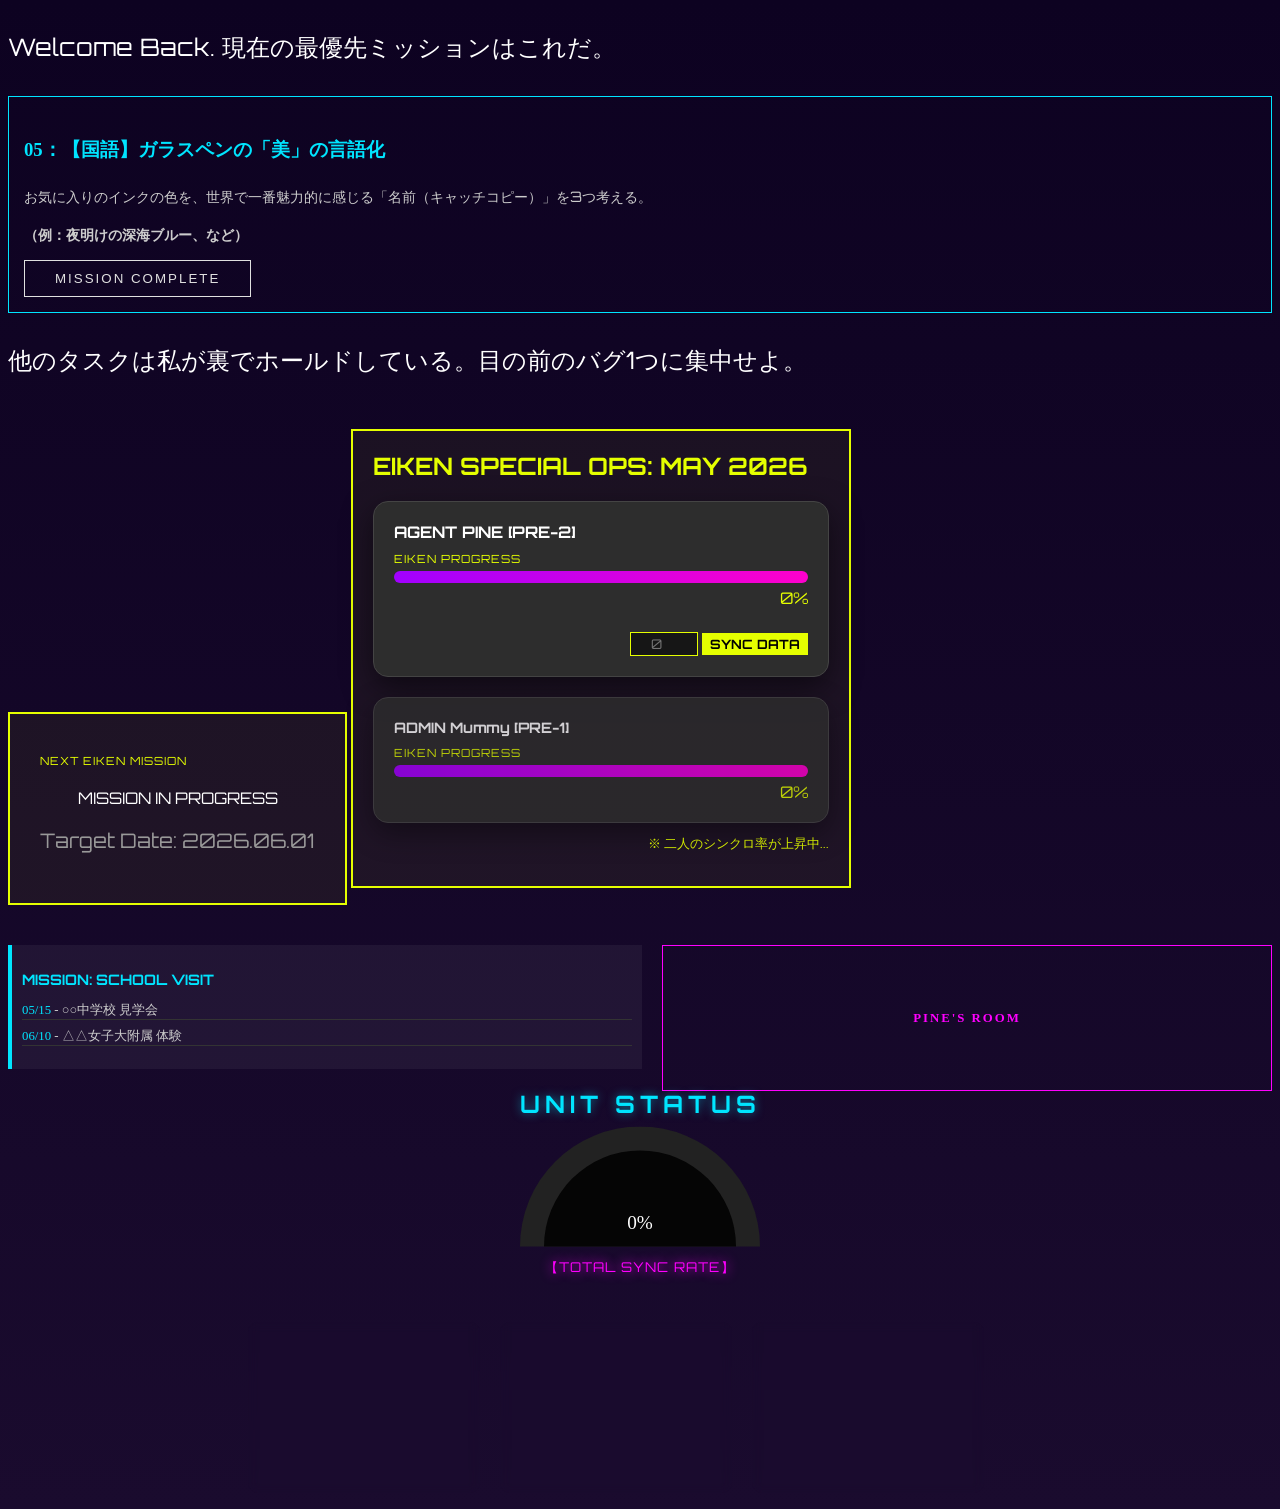
<file: Active.html>
<!DOCTYPE html>
<html lang="ja">
<head>
    <meta charset="UTF-8">
    <meta name="viewport" content="width=device-width, initial-scale=1.0">
    <title>Pine's Global Upgrade Dashboard</title>
    <link href="https://fonts.googleapis.com/css2?family=Orbitron:wght@400;700&family=Noto+Sans+JP:wght@400;700&display=swap" rel="stylesheet">
    <link rel="stylesheet" href="https://cdnjs.cloudflare.com/ajax/libs/animate.css/4.1.1/animate.min.css"/>
    <link rel="stylesheet" href="CSS.css">
    <script src="https://code.jquery.com/jquery-3.6.0.min.js"></script>
    <script src="js/quest.js"></script>
    <script src="js/animation.js"></script>
</head>
<body>

<!-- 01 TODAY'S MISSION -->
    <section id="mission_message">
        <p>Welcome Back. 現在の最優先ミッションはこれだ。</p>
    </section>

    <section id="today's_quest">
        <div id="quest-board" style="margin: 20px 0; border: 1px solid #00e5ff; padding: 15px;">
            <h3 id="quest-title" style="color: #00e5ff;">SCANNING MISSION...</h3>
            <p id="quest-detail" style="font-size: 0.9rem; color: #ccc;">Checking system status...</p>
            <button id="complete-btn" class="btn-minimal" style="display:none;">MISSION COMPLETE</button>
        </div>
    </section>

    <section id="mission_message">
        <p>他のタスクは私が裏でホールドしている。目の前のバグ1つに集中せよ。</p>
    </section>


<!-- 02 EIKEN SECTION -->

    <!-- 英検カウントダウンタイマー -->
    <section id="Eiken_CountDown">
        <div class="status-card" style="padding: 30px; border: 2px solid #e5ff00; background: rgba(229, 255, 0, 0.05);">
            <p class="label" style="color: #e5ff00;"><i class="fas fa-bullseye"></i> NEXT EIKEN MISSION</p>
            <div id="eiken-timer" style="font-family: 'Orbitron'; text-align: center; margin: 20px 0;">
                </div>
            <p style="font-size: 20px; color: #999; text-align: center;">Target Date: 2026.06.01</p>
        </div>
    </section>



        <section id="eiken-special-ops">
            <h2 style="color: #e5ff00; font-family: 'Orbitron'; margin-top: 0;">EIKEN SPECIAL OPS: MAY 2026</h2>
            
            <div class="status-container" style="margin-bottom: 20px;">
                <div class="status-text">
                    <span>AGENT PINE [PRE-2]</span>
                </div>

                <div class="progress-container-horizontal">
                    <p class="label" style="color: #e5ff00; margin-bottom: 5px;">EIKEN PROGRESS</p>
                        <div class="hp-bar-bg" style="width: 100%; background: rgba(229, 255, 0, 0.1); height: 12px; border-radius: 6px; overflow: hidden;">
                            <div id="eiken-bar-fill-pine"></div>
                        </div>
                        <div style="text-align: right; font-family: 'Orbitron'; color: #e5ff00; margin-top: 5px;">
                            <span id="eiken-percent">0</span>%
                        </div>

                        <div class="input-sync-box">
                            <input type="number" id="input-eiken" placeholder="0">
                            <button id="btn-numbers" onclick="sendProgressDirect('eiken')">SYNC DATA</button>
                        </div>
                </div>
            </div>

            <div class="status-container" style="opacity: 0.8;">
                <div class="status-text" style="font-size: 0.9rem;">
                    <span>ADMIN Mummy [PRE-1]</span>
                </div>

                <div class="progress-container-horizontal">
                    <p class="label" style="color: #e5ff00; margin-bottom: 5px;">EIKEN PROGRESS</p>
                        <div class="bar-bg" style="width: 100%; background: rgba(229, 255, 0, 0.1); height: 12px; border-radius: 6px; overflow: hidden;">
                            <div id="eiken-bar-fill-mummy"></div>
                        </div>
                        <div style="text-align: right; font-family: 'Orbitron'; color: #e5ff00; margin-top: 5px;">
                            <span id="eiken-percent">0</span>%
                        </div>
                </div>
            </div>
            
            <p id="eiken-sync-msg" style="font-size: 0.8rem; text-align: right; color: #e5ff00;">
                ※ 二人のシンクロ率が上昇中...
            </p>
        </section>

        <section id="info-portal" style="display: flex; gap: 20px; margin-top: 20px;">
            <div class="schedule-board">
                <h3 style="font-family: 'Orbitron'; font-size: 0.9rem; color:#00e5ff;">MISSION: SCHOOL VISIT</h3>
                <ul style="list-style: none; padding: 0; font-size: 0.8rem; color:#ccc;">
                    <li style="margin-bottom: 8px; border-bottom: 1px solid #333;"><span style="color:#00e5ff;">05/15</span> - ○○中学校 見学会</li>
                    <li style="margin-bottom: 8px; border-bottom: 1px solid #333;"><span style="color:#00e5ff;">06/10</span> - △△女子大附属 体験</li>
                </ul>
            </div>

            <div class="to_gemini">
                <a href="https://gemini.google.com/" target="_blank" class="btn-minimal">
                    <i class="fas fa-brain"></i> PINE'S ROOM
                </a>
            </div>
        </section>


    <section id="status-dashboard" style="width: 100%; max-width: 800px; margin: 0 auto;">
        <h1 style="text-align: center; letter-spacing: 5px;">UNIT STATUS</h1>

        <div id="total-sync-sector" style="text-align: center; margin-bottom: 50px; transform: scale(1.2);">
            <div class="gauge large-gauge">
                <div class="gauge-body">
                    <div id="total-gauge-fill" class="gauge-fill"></div>
                    <div class="gauge-cover">
                        <span id="total-percent">0</span>%
                    </div>
                </div>
            </div>
            <p class="label" style="color: #ff00ff; text-shadow: 0 0 10px #ff00ff;">【TOTAL SYNC RATE】</p>
        </div>

<!-- 各ゲージと入力フォーム -->


        <div class="gauge-item">
            <div class="gauge small-gauge">
                <div class="gauge-body">
                    <div id="numbers-gauge-fill" class="gauge-fill"></div>
                    <div class="gauge-cover"><span id="numbers-percent">0</span>%</div>
                </div>
            </div>
            <p class="label">NUMBERS</p>
            
            <div class="input-sync-box">
                <input type="number" id="input-numbers" placeholder="0">
                <button id="btn-numbers" onclick="sendProgressDirect('numbers')">SYNC DATA</button>
            </div>
        </div>

        <div class="gauge-item">
            <div class="gauge small-gauge">
                <div class="gauge-body">
                    <div id="geometry-gauge-fill" class="gauge-fill"></div>
                    <div class="gauge-cover"><span id="geometry-percent">0</span>%</div>
                </div>
            </div>
            <p class="label">GEOMETRY</p>

            <div class="input-sync-box">
                <input type="number" id="input-geometry" placeholder="0">
                <button id="btn-geometry" onclick="sendProgressDirect('geometry')">SYNC DATA</button>
            </div>
        </div>

        <div class="gauge-item">
            <div class="gauge small-gauge">
                <div class="gauge-body">
                    <div id="logic-gauge-fill" class="gauge-fill"></div>
                    <div class="gauge-cover"><span id="logic-percent">0</span>%</div>
                </div>
            </div>
            <p class="label">LOGIC & DATA</p>

            <div class="input-sync-box">
                <input type="number" id="input-logic" placeholder="0">
                <button id="btn-logic" onclick="sendProgressDirect('logic')">SYNC DATA</button>
            </div>
        </div>
    </div>
</section>

</body>
</html>
</file>
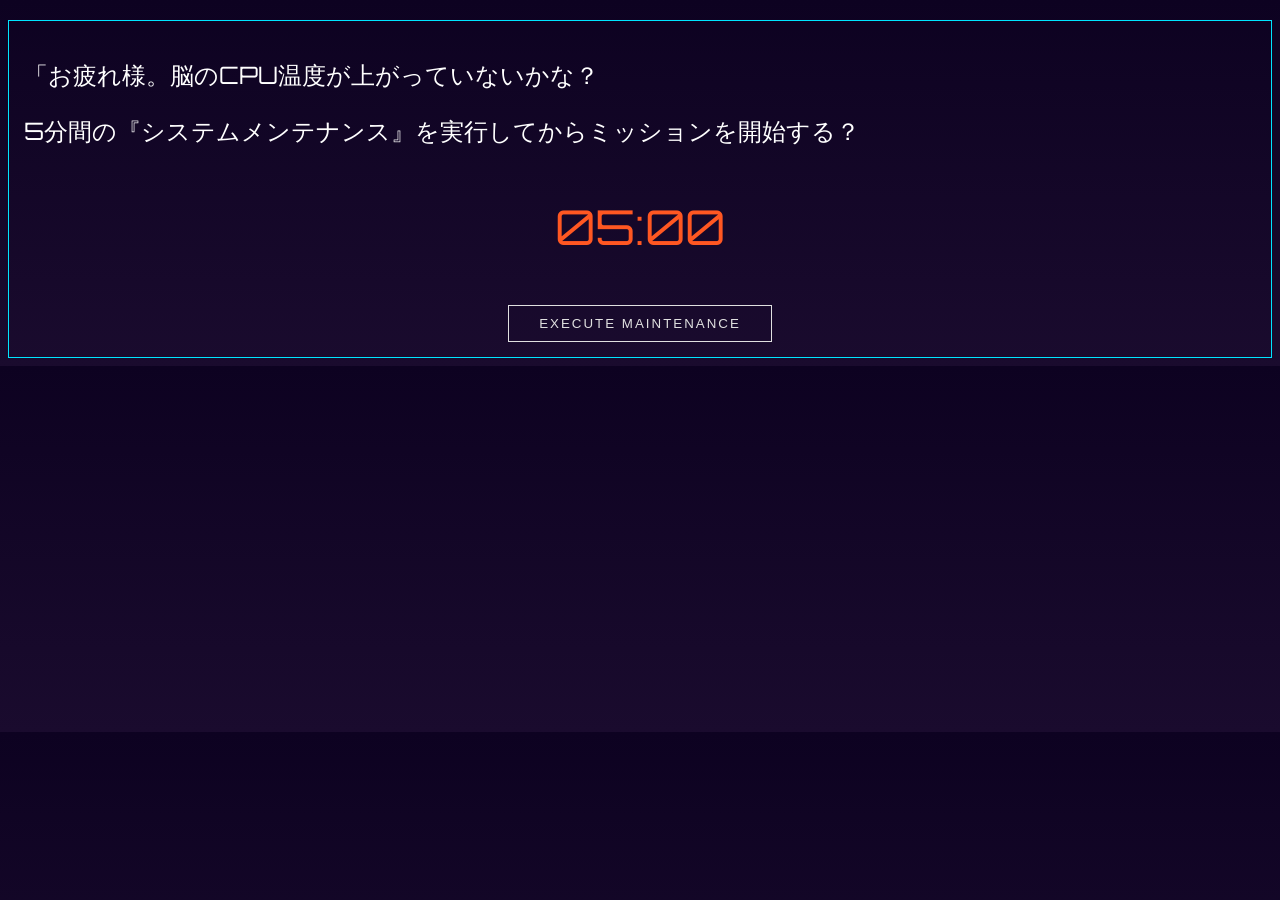
<file: Deactive.html>
<!DOCTYPE html>
<html lang="ja">
<head>
    <meta charset="UTF-8">
    <meta name="viewport" content="width=device-width, initial-scale=1.0">
    <title>Pine's Global Upgrade Dashboard</title>
    <link href="https://fonts.googleapis.com/css2?family=Orbitron:wght@400;700&family=Noto+Sans+JP:wght@400;700&display=swap" rel="stylesheet">
    <link rel="stylesheet" href="https://cdnjs.cloudflare.com/ajax/libs/animate.css/4.1.1/animate.min.css"/>
    <link rel="stylesheet" href="CSS.css">
    <script src="https://code.jquery.com/jquery-3.6.0.min.js"></script>
    <script src="js/quest.js"></script>
    <script src="js/animation.js"></script>
</head>
<body>

<section id="deactive_top">
    <div id="quest-board" style="margin-top: 20px; border: 1px solid #00e5ff; padding: 15px;">
        <p>「お疲れ様。脳のCPU温度が上がっていないかな？</p>
        <p>5分間の『システムメンテナンス』を実行してからミッションを開始する？</p>
        
        <div id="timer-container" style="text-align: center; margin: 20px 0;">
            <p id="timer-display" style="font-family: 'Orbitron'; font-size: 3rem; color: #ff5722;">05:00</p>
        </div>

        <div style="text-align: center;">
            <button id="start-maintenance-btn" class="btn-minimal" onclick="startMaintenance()">
                EXECUTE MAINTENANCE
            </button>
        </div>
        
        <div id="next-phase" style="display: none; text-align: center; margin-top: 20px;">
            <p>REBOOT COMPLETE. 準備はいいか？</p>
            <a href="Active.html" class="btn-minimal" style="border-color: #00ff00; color: #00ff00;">GO TO ACTIVE MODE</a>
        </div>
    </div>
</section>


</body>
</html>
</file>
<file: CSS.css>
/* ==========================================
   0. 基本の「箱」の設定（レスポンシブの核）
   ========================================== */
        :root {
            /* パイン・セレクト・カラー */
            --color-void: #0D0221;    /* 背景：宇宙の紫 */
            --color-indigo: #261447;  /* セクション：深みのある紫 */
            --color-magenta: #FF00CC; /* 重要：マゼンタ */
            --color-violet: #A100FF;  /* メイン：ネオンバイオレット */
            --color-aqua: #00D9FF;    /* サブ：グリッチアクア */
            
            /* 発光エフェクト用 */
            --glow-violet: 0 0 15px rgba(161, 0, 255, 0.6);
            --glow-magenta: 0 0 20px rgba(255, 0, 204, 0.8);
        }

        /* 全体の背景をアップデート */
        body {
            background-color: var(--color-void);
            color: #fff; /* 文字は白か、薄いグレーが映えるぜ */
            background-image: linear-gradient(180deg, var(--color-void) 0%, #1a0b2e 100%);
        }

        p {
            font-size: 1.5rem;
            font-family: 'Orbitron', sans-serif;
        }
    /* デバッグ用 */
        section {
            /* border: 1px solid #fff; */
        }


/* ==========================================
   1. Index ページ
   ========================================== */
        #index_message {
            margin: 3rem auto;
            max-width: 90%; /* 少し広げてゆとりを持たせる */
            background: rgba(10, 0, 20, 0.85); /* 透明度を下げて文字を浮かせる */
            border: 2px solid #D829A0; /* 左側だけでなく囲って「枠」を意識させる */
            padding: 2.5rem 2.5rem 0; /* 10歳児の目線に合わせて余白を贅沢に */
            border-radius: 12px;
            box-shadow: 0 0 30px rgba(216, 41, 160, 0.4);
        }

        .gem-message {
            color: #FFFFFF; /* 純白にして視認性を最大化 */
            font-size: 1.5rem; /* 24px相当！ これならiPadでもバッチリだ */
            line-height: 2.0; /* 行間もさらに広げて、読み間違いをゼロに */
            letter-spacing: 0.08em;
            text-align: left;
        }

        .highlight {
            color: #FF2EBC; /* より鮮やかなネオンピンクに */
            font-weight: 900;
            text-shadow: 0 0 12px rgba(255, 46, 188, 0.9);
        }
        .gem02{
            margin: 3rem 0;
            border-top: 2px solid #D829A0;
        }

        .gem-signature {
            margin: 3.5rem 0 0;
            text-align: right;
            
            /* フォントを優雅に */
            font-family: "Dancing Script", cursive;
            font-size: 2.5rem; /* 筆記体はデカくしないと目立たねぇ！ */
            
            /* 色に深みとグラデーションの反射を */
            color: #FF2EBC; 
            letter-spacing: 0.1em;
            
            /* ほのかな光彩で「浮かび上がる」演出 */
            text-shadow: 2px 2px 4px rgba(0, 0, 0, 0.5), 0 0 15px rgba(216, 41, 160, 0.6);
            
            /* 最後に少しだけ傾けて、手書きのライブ感を出す */
            transform: rotate(-3deg);
            display: block;
        }

        /* Task Checker */
        #mission_list {
            margin: 3rem auto;
            max-width: 90%; /* 少し広げてゆとりを持たせる */
            background: rgba(10, 0, 20, 0.85); /* 透明度を下げて文字を浮かせる */
            border: 2px solid #D829A0; /* 左側だけでなく囲って「枠」を意識させる */
            padding: 2.5rem 2.5rem 0; /* 10歳児の目線に合わせて余白を贅沢に */
            border-radius: 12px;
            box-shadow: 0 0 30px rgba(216, 41, 160, 0.4);
        }
        h4.highlight {
            font-size: 1.5rem;
            line-height: 2.0;
            letter-spacing: 0.08em;
            font-family: 'Orbitron', sans-serif;
            border-bottom: 2px solid #D829A0;
        }

        /* チェックボックスを包んでる親要素（例えば .mission-group）に */
        .mission-group {
            /* display: flex; */
            flex-wrap: wrap; /* 画面幅が狭くなったら自動で折り返す */
            gap: 1.5rem 3rem; /* 縦と横の隙間をこれだけで指定！ */
            /* border: 1px solid #fff; */
        }

        .task-item {
            display: flex;
            align-items: center;
            margin-bottom: 1.2rem;
            padding: 0.5rem 0;
        }
        .task-check {
            /* スマホでも縮まないように最小サイズを固定 */
            min-width: 35px;
            min-height: 35px;
            width: 35px;
            height: 35px;
            
            margin-right: 15px;
            cursor: pointer;
            accent-color: var(--color-magenta); /* パインのテーマカラー */
            
            /* iPhone/Safari対策：デフォルトのスタイルを一度リセット */
            -webkit-appearance: none;
            appearance: none;
            border: 2px solid #fff;
            border-radius: 4px;
            background: rgba(0, 0, 0, 0.3);
            position: relative;
        }

/* チェックが入った時の擬似要素（自作チェックマーク） */
            .task-check:checked {
                background: var(--color-magenta);
            }
            .task-check:checked::after {
                content: '✔';
                position: absolute;
                color: white;
                font-size: 20px;
                left: 50%;
                top: 50%;
                transform: translate(-50%, -50%);
            }


            .task-label {
                font-size: 1.2rem; /* スマホで見やすいサイズ */
                line-height: 1.4;
                cursor: pointer;
            }


/*　送信ボタン　*/

            .injection-wrap {
                text-align: center;
                margin: 3rem 0;
            }

            .cyber-button {
                background: transparent;
                border: 2px solid var(--color-aqua);
                color: var(--color-aqua);
                padding: 1rem 3rem;
                font-size: 1.5rem;
                font-family: 'Orbitron', sans-serif;
                font-weight: bold;
                letter-spacing: 3px;
                cursor: pointer;
                position: relative;
                overflow: hidden;
                transition: all 0.3s;
                box-shadow: 0 0 15px rgba(0, 217, 255, 0.4);
            }

            .cyber-button:hover {
                background: var(--color-aqua);
                color: var(--color-void);
                box-shadow: 0 0 30px var(--color-aqua);
            }

            .cyber-button:active {
                transform: scale(0.95);
            }

/* モバイル用の微調整（レスポンシブ） */

        @media (max-width: 600px) {
            .gem-message { font-size: 1.2rem; }
            .gem-signature { font-size: 1.4rem; }

            .task-item {
                flex: 1 1 300px;
                display: flex;
                align-items: unset;
            }
            label {
                font-size: 1.3rem;
                margin-bottom: 1.3rem;
            }
            h4.highlight {
                margin: 0 auto 3rem;
                padding-bottom: 1rem;   
            }
        }



/* ==========================================
   2. スマホ・タブレット対応の「魔法の呪文」
   ========================================== */

        /* タブレット・スマホ（画面幅が1024px以下の時） */
        @media screen and (max-width: 1024px) {
            .dashboard-grid {
                display: grid;
                grid-template-columns: 1fr 1fr; /* 2列にする */
                gap: 15px;
            }
        }

        /* 完全スマホ（画面幅が600px以下の時） */
        @media screen and (max-width: 600px) {
            .dashboard-grid {
                display: block; /* 縦一列に並べる */
            }
            
            .gauge-item {
                margin-bottom: 20px;
                width: 100%;
            }

            h1 {
                font-size: 1.5rem; /* タイトルを少し小さくして収める */
                text-align: center;
            }
            
            /* ゲージの文字などもスマホで見やすく調整 */
            .gauge-text {
                font-size: 14px;
            }
        }

/* ==========================================
   3. サイバーパンクなパーツ（共通）
   ========================================== */
        /* カード（セクション背景）を立体的に */
   
        #status-dashboard
        {
            width: 100%; 
            max-width: 800px; 
            margin: 0 auto;
        }

        .gauge-item {
            margin: 8px;
            background: var(--color-indigo);
            border: 1px solid var(--color-violet);
            box-shadow: var(--glow-violet);
            border-radius: 12px;
            backdrop-filter: blur(5px); /* 背景を少し透かしてボカすと高級感UP */
        }

        /* ゲージの土台 */
        .progress-bar {
            width: 100%;
            height: 20px;
            background: #222;
            border-radius: 10px;
            overflow: hidden;
            margin-top: 10px;
        }


        a {
            color: #e0e0e0;
            font-weight: bold;
            text-decoration: none;
        }
        a:hover {
            text-shadow: 0 0 10px #00e5ff;
            color: #fff;
        }

        #main-container {
            width: 80%;
            max-width: 600px;
            border-left: 2px solid #00e5ff; /* 左側の細いラインだけで「プロ」を演出 */
            padding: 40px;
            background: rgba(255, 255, 255, 0.02);
        }

        /* ボタンも「塗り」じゃなく「枠線」で */
        /*Pine's room & Mission*/
        .btn-minimal {
            background: transparent;
            border: 1px solid #e0e0e0;
            color: #e0e0e0;
            padding: 10px 30px;
            letter-spacing: 2px;
            transition: 0.3s;
        }

        .btn-minimal:hover {
            border-color: #00e5ff;
            color: #00e5ff;
            box-shadow: 0 0 15px rgba(0, 229, 255, 0.3);
        }

        h1 {
            font-family: 'Orbitron', sans-serif;
            color: #00e5ff;
            text-shadow: 0 0 10px rgba(0, 229, 255, 0.5);
        }


        /* ◆━━━━━━━━━━━━━━━━━━━━━━━━━━━━━━━━━━━━━━━━━━━━━━━━━━━◆ */

        /* 英検カウントダウン　と　プログレス */
        #Eiken_CountDown {
            display: inline-block;
            margin: 20px auto;
        }
        #eiken-special-ops {
            display: inline-block;
            border: 2px solid #e5ff00; 
            padding: 20px; 
            margin-bottom: 30px; 
            background: rgba(229, 255, 0, 0.05);
        }
        
        #eiken-special-ops .input-sync-box{
            margin-top: 24px;
            text-align: right !important;
            display: block;
        }
        #eiken-special-ops .input-sync-box input {
            width: 60px;
            background: rgba(0, 0, 0, 0.5);
            border: 1px solid #e5ff00;
            color: #fff;
            padding: 3px;
            font-family: 'Orbitron', sans-serif;
            text-align: center;
        }

        #eiken-special-ops .input-sync-box button {
            background: #e5ff00;
            border: none;
            color: #000;
            font-weight: bold;
            padding: 3px 8px;
            cursor: pointer;
            font-size: 0.8rem;
            font-family: 'Orbitron', sans-serif;
        }

        #eiken-btn {
            margin-left: 8px;
        }

        #eiken-bar-fill-pine {
            /* height: 100%;
            background: linear-gradient(90deg, #e5ff00, #bfff00); /* 英検カラー */
            /*box-shadow: 0 0 15px rgba(229, 255, 0, 0.5);
            width: 0%; /* 初期値 */
            /*transition: width 1.5s cubic-bezier(0.22, 1, 0.36, 1); */
            background: linear-gradient(90deg, var(--color-violet), var(--color-magenta));
            box-shadow: 0 0 10px var(--color-magenta);
            height: 100%;
            transition: width 1s ease-in-out;
        }

        #eiken-bar-fill-mummy {
            background: linear-gradient(90deg, var(--color-violet), var(--color-magenta));
            box-shadow: 0 0 10px var(--color-magenta);
            height: 100%;
            transition: width 1s ease-in-out;
        }

        /* ◆━━━━━━━━━━━━━━━━━━━━━━━━━━━━━━━━━━━━━━━━━━━━━━━━━━━◆ */


        /* 予定 */
        .schedule-board {
            flex: 1; 
            border-left: 4px solid #00e5ff; 
            padding-left: 15px; 
            background: rgba(255,255,255,0.05); 
            padding: 10px;
        }

        /* GemちゃんへLink */
        .to_gemini {
            flex: 1; 
        }
        
        .to_gemini .btn-minimal{
            display: flex; height: 100%; align-items: center; justify-content: center; border-color: #ff00ff; color: #ff00ff; font-size: 0.8rem; 
        }


        /* ◆━━━━━━━━━━━━━━━━━━━━━━━━━━━━━━━━━━━━━━━━━━━━━━━━━━━◆ */


        .status-container {
            /* width: 100%; */
            max-width: 600px;
            background: #2d2d2d;
            padding: 20px;
            border-radius: 15px;
            box-shadow: 0 10px 30px rgba(0,0,0,0.5);
            border: 1px solid #444;
        }

        /* セクター全体のサイズ調整 */
        #eiken-special-ops {
            box-sizing: border-box; /* 枠線を含めたサイズ計算にする */
            width: 100%;
            max-width: 500px; /* 親要素からはみ出ないように */
            margin: 20px auto;
        }

        /* セミパイチャート */
        .gauge {
            width: 200px; height: 100px; /* 半円のサイズ */
            position: relative; overflow: hidden; margin: 0 auto;
        }
        .gauge-body {
            width: 200px; height: 200px;
            border-radius: 50%; background: #222; /* 背景色 */
            position: relative;
        }
        /* ゲージの基本スタイル修正（数字が見えるように） */
        .gauge-cover {
            width: 160px; height: 160px; 
            background: #050505; /* 背景色と合わせる */
            border-radius: 50%; position: absolute; top: 20px; left: 20px;
            display: flex; align-items: center; justify-content: center;
            padding-bottom: 40px; /* 数字の位置を上に調整して隠れないように */
            box-sizing: border-box;
        }

        /* 数字のカウントアップ感（オプション） */
        .gauge-cover span {
            transition: all 0.5s ease;
        }

        /* 小さいパイゲージ用調整 */
        .small-gauge {
            transform: scale(0.8);
            margin-bottom: -20px;
        }

        .gauge-item {
            text-align: center;
            padding: 15px;
            border-radius: 10px;
            display: inline-block;
            margin: 8px;
        }

        .label {
            font-family: 'Orbitron';
            font-size: 0.7rem;
            letter-spacing: 1px;
            margin-top: 10px;
        }
        /*/* ゲージの基本スタイル修正（数字が見えるように） */
        .gauge-cover {
            width: 160px; height: 160px; 
            background: #050505; /* 背景色と合わせる */
            border-radius: 50%; position: absolute; top: 20px; left: 20px;
            display: flex; align-items: center; justify-content: center;
            padding-bottom: 40px; /* 数字の位置を上に調整して隠れないように */
            box-sizing: border-box;
        }

        /* 数字のカウントアップ感（オプション） */
        .gauge-cover span {
            transition: all 0.5s ease;
        }

        /* 小さいセミパイチャート用調整 */
        .small-gauge {
            transform: scale(0.8);
            margin-bottom: -20px;
        }

        .gauge-item {
            text-align: center;
            padding: 15px;
            border-radius: 10px;
            display: inline-block;
            margin: 8px;
        }

        .label {
            font-family: 'Orbitron';
            font-size: 0.7rem;
            letter-spacing: 1px;
            margin-top: 10px;
        }


        /* ポイント用　バーエリア */
        .xp-bar-base {
            width: 100%;
            height: 12px;
            background: var(--color-indigo); /* 深い紫 */
            border: 1px solid var(--color-aqua);
            border-radius: 6px;
            overflow: hidden;
            margin: 10px 0;
        }

        #xp-bar-fill {
            height: 100%;
            background: var(--color-aqua); /* 水色で発光 */
            box-shadow: 0 0 10px var(--color-aqua);
            transition: width 0.3s ease;
        }

        .xp-label, .level-up-counter {
            font-size: 0.8rem;
            color: var(--color-aqua);
            font-family: 'Orbitron', sans-serif; /* カッコいい角張ったフォント */
        }




        /* ポイント用 */



        /* 各項目の入力セクション */
        .input-sync-box {
            margin-top: 10px;
            display: flex;
            gap: 5px;
            justify-content: center;
        }

        /* .input-sync-box:hover {
            background-color: var(--color-aqua);
            color: var(--color-void);
            box-shadow: 0 0 20px var(--color-aqua);
        } */

        .input-sync-box input {
                width: 60px;
                background: rgba(0, 0, 0, 0.5);
                border: 1px solid #00ff41;
                color: #fff;
                padding: 3px;
                font-family: 'Orbitron', sans-serif;
                text-align: center;
        }

        .input-sync-box button {
            background: #00ff41;
            border: none;
            color: #000;
            font-weight: bold;
            padding: 3px 8px;
            cursor: pointer;
            font-size: 0.8rem;
            font-family: 'Orbitron', sans-serif;
        }

        #entry {
            margin: 40px auto;
            padding: 20px;
            border: 2px solid #00ff41;
            background: rgba(0, 255, 65, 0.05);
            box-shadow: 0 0 15px rgba(0, 255, 65, 0.2);
            border-radius: 10px;
            max-width: 500px;
            /* ほんのり呼吸するように光らせる */
             animation: border-glow 4s infinite alternate;
        }

        @keyframes border-glow {
            from { box-shadow: 0 0 5px rgba(0, 255, 65, 0.2); }
            to { box-shadow: 0 0 20px rgba(0, 255, 65, 0.5); }
        }





        /* 英検プログレスバー（グラデーションの魔術） */
        .progress-fill {
            background: linear-gradient(90deg, var(--color-violet), var(--color-magenta));
            box-shadow: 0 0 10px var(--color-magenta);
            height: 100%;
            transition: width 1s ease-in-out;
        }

        /* 英検:テキスト */
        .status-text {
            font-family: 'Orbitron', sans-serif;
            font-weight: bold;
            display: flex;
            justify-content: space-between;
        }


        

/* テキスト類 */
        #todays_quest {
            text-align: center;
        }

        #mission_message {
            width: 100%;
            margin: 2em auto;
        }

        h3#quest-title {
            margin: 2% 0;
            color: #00e5ff;
        }

        /* ご褒美ガチャ */
        /* #gacha-btn {
            margin-top: 30px;
            padding: 15px 40px;
            font-size: 1.2rem;
            font-family: 'Orbitron', sans-serif;
            background: #555;
            color: #888;
            border: none;
            border-radius: 50px;
            cursor: not-allowed;
            transition: all 0.3s;
        } */

        /* ガチャ解放時のクラス */
        /* #gacha-btn.unlocked {
            background: linear-gradient(135deg, #ffd700, #ff8f00);
            color: #000;
            cursor: pointer;
            box-shadow: 0 0 20px rgba(255, 215, 0, 0.6);
            font-weight: bold;
        } */



/* 完了した時の「真ん中に線」演出 */
.completed {
    text-decoration: line-through;
    color: #666 !important;
    opacity: 0.5;
    transition: 0.5s;
}
</file>
